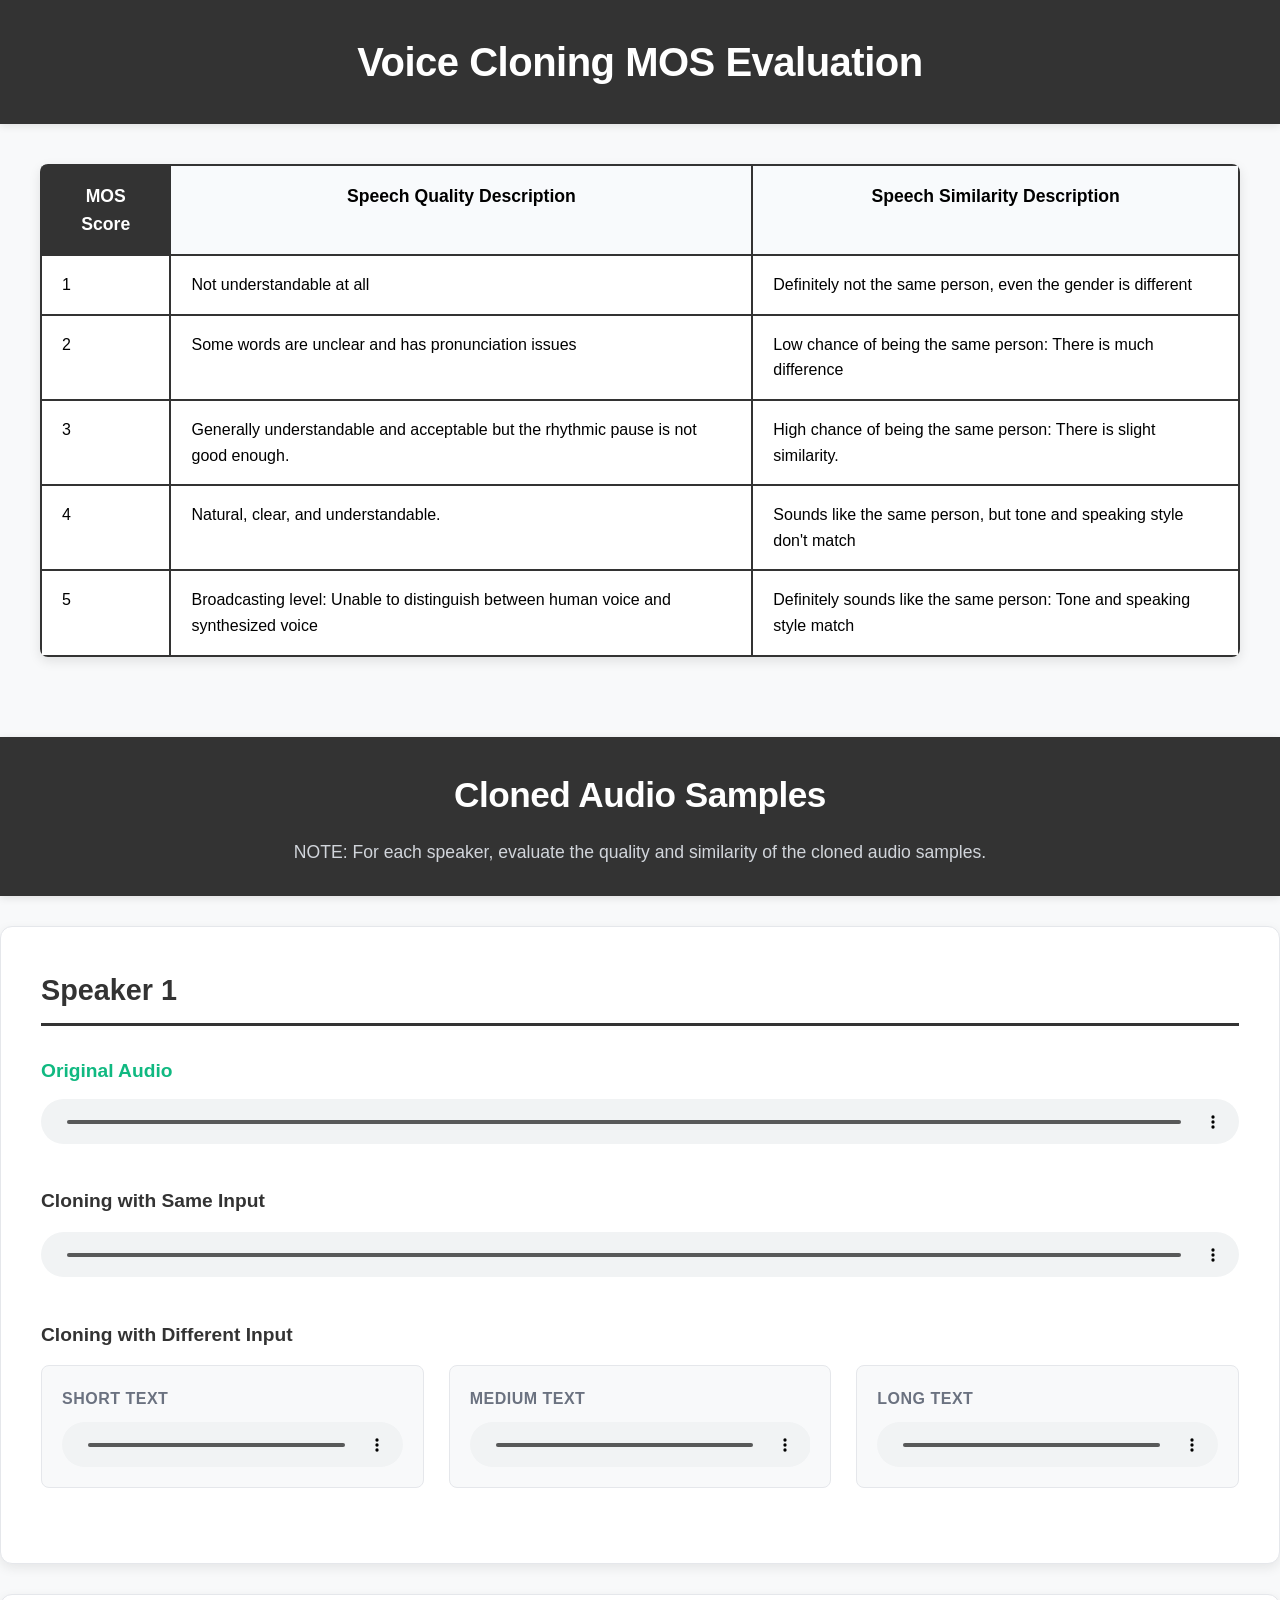
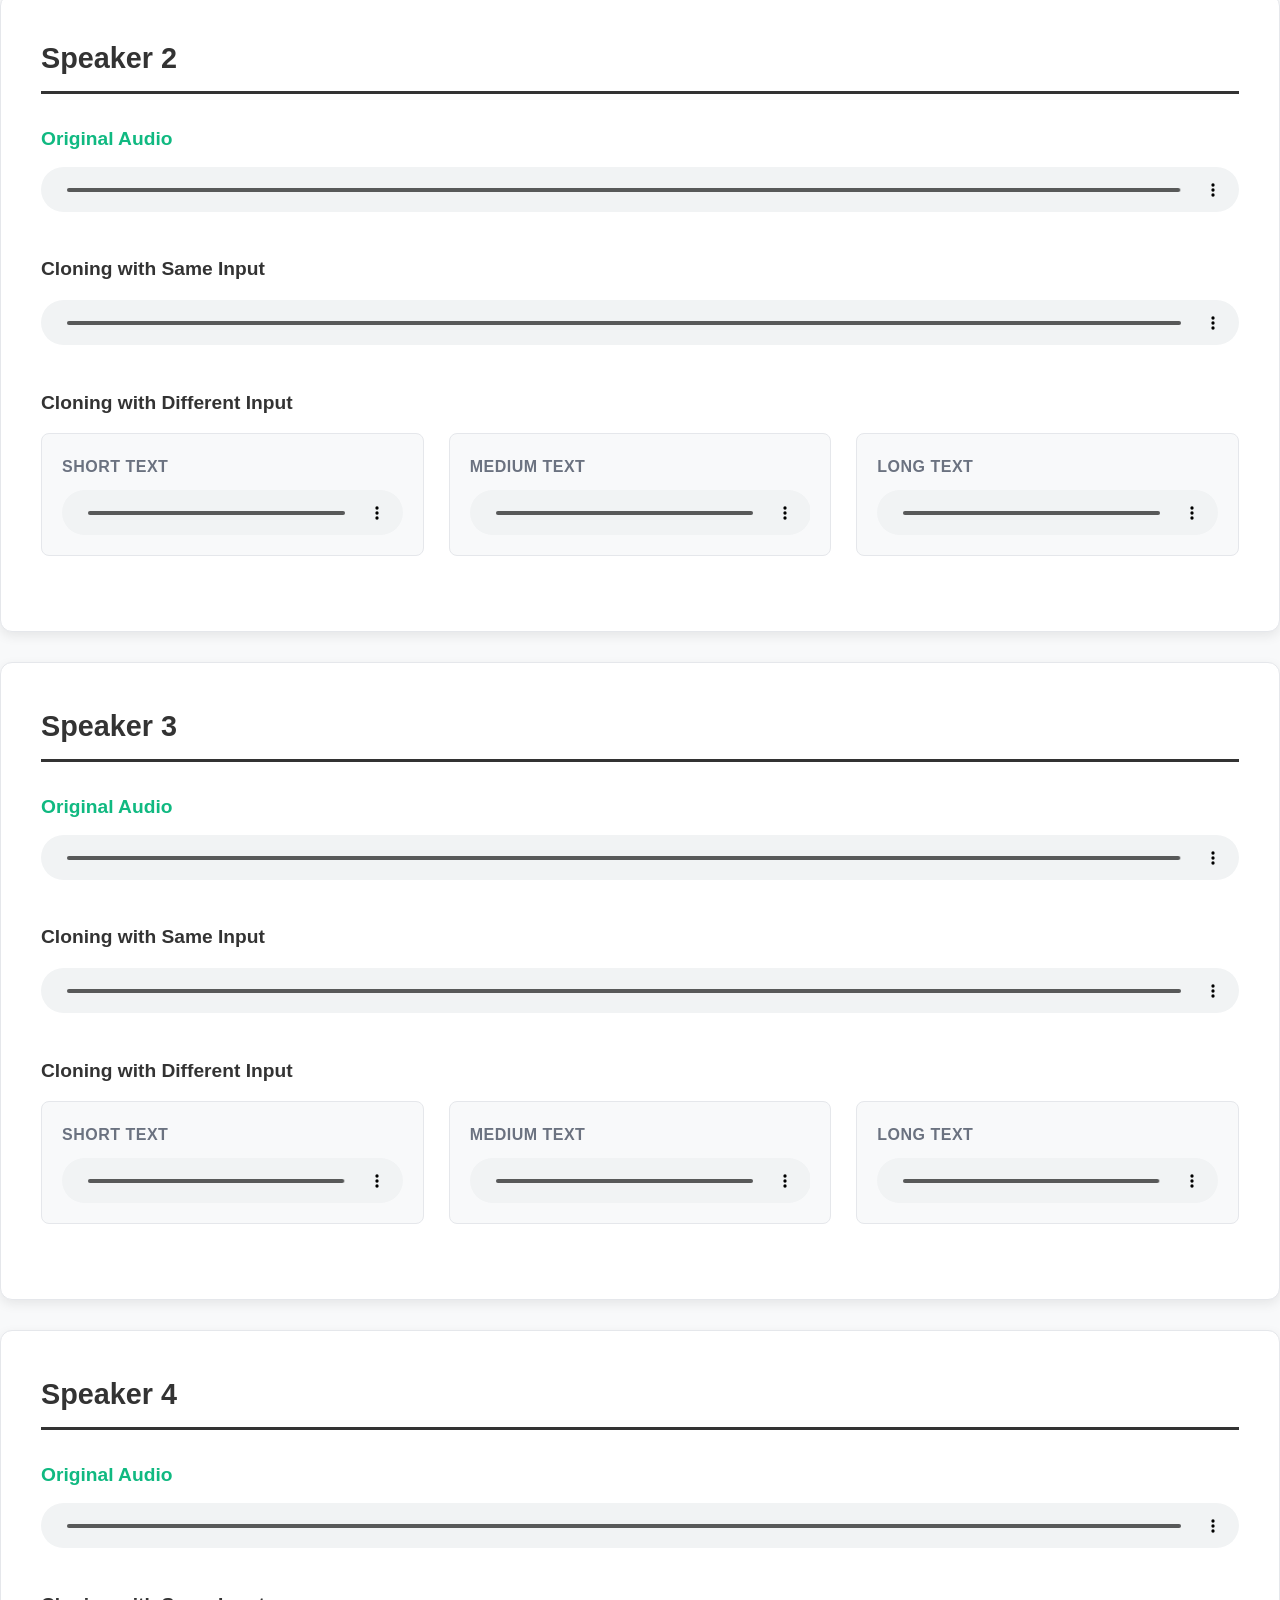
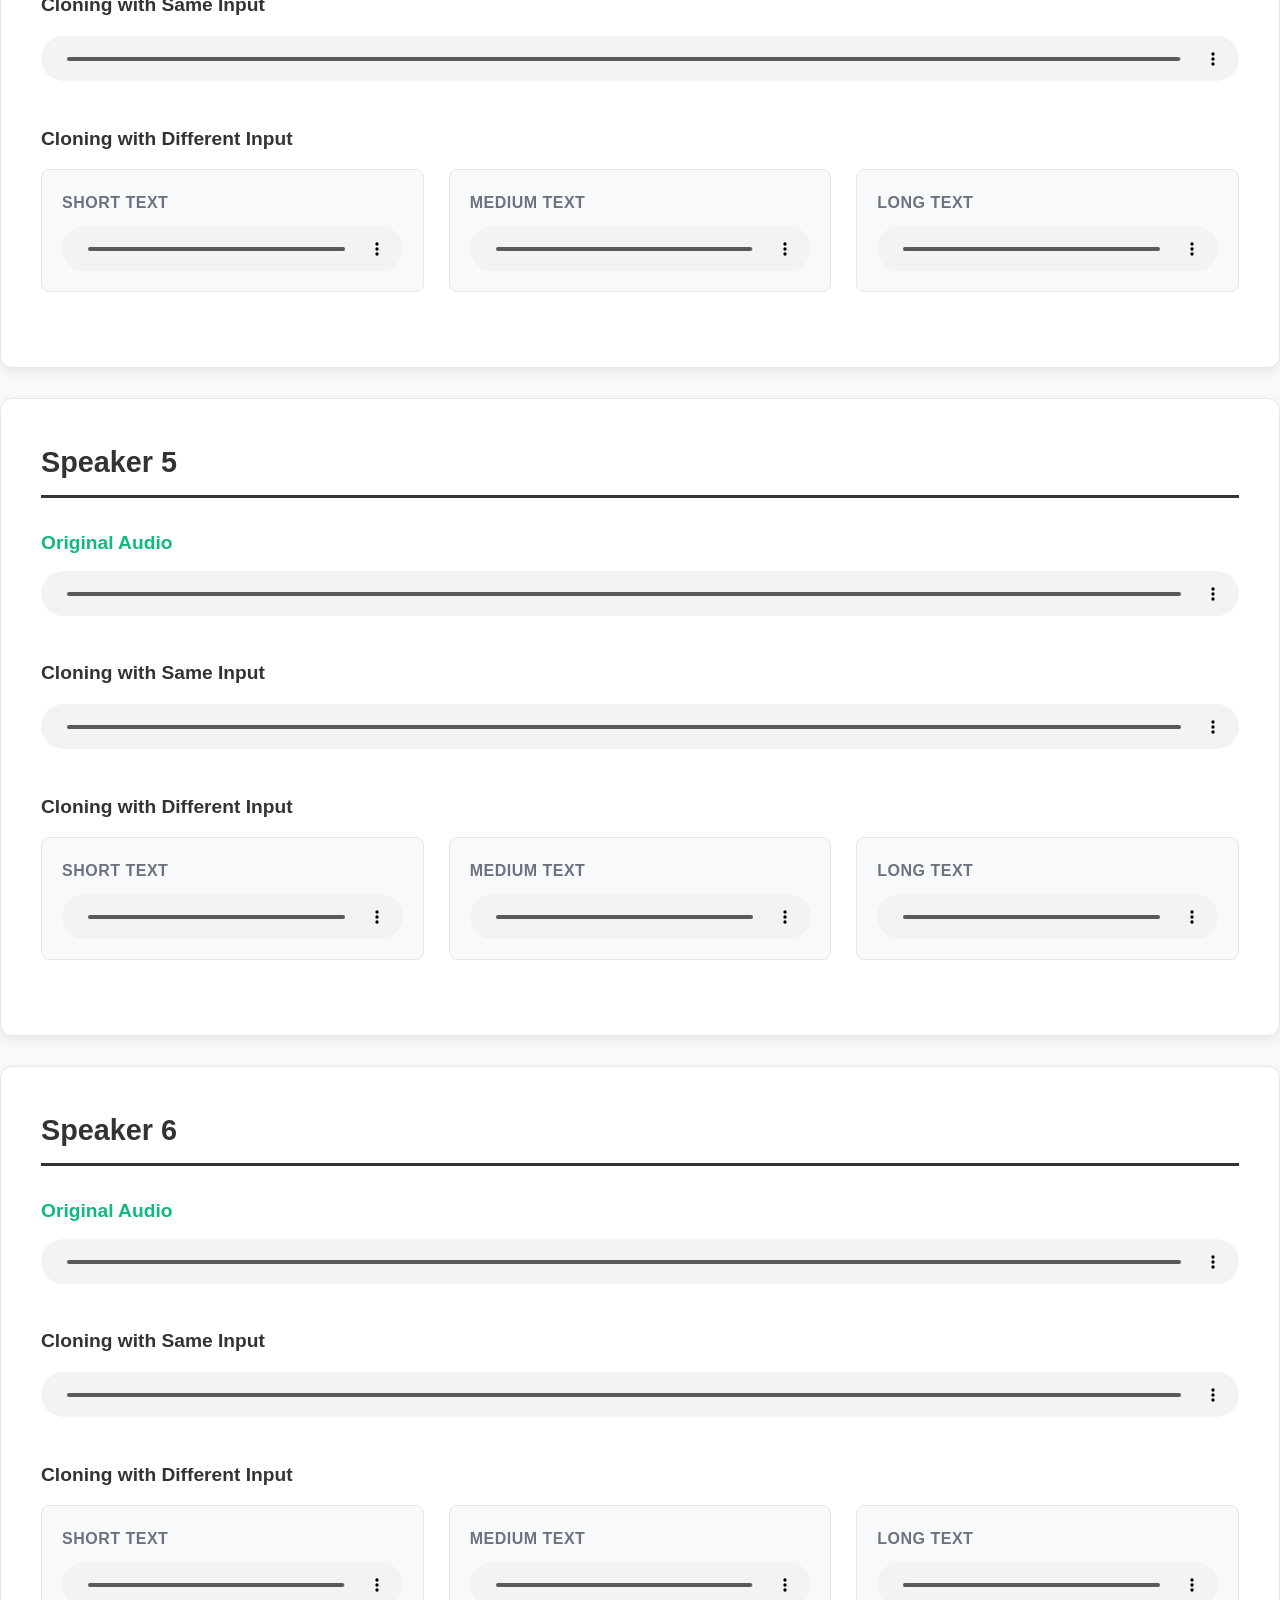
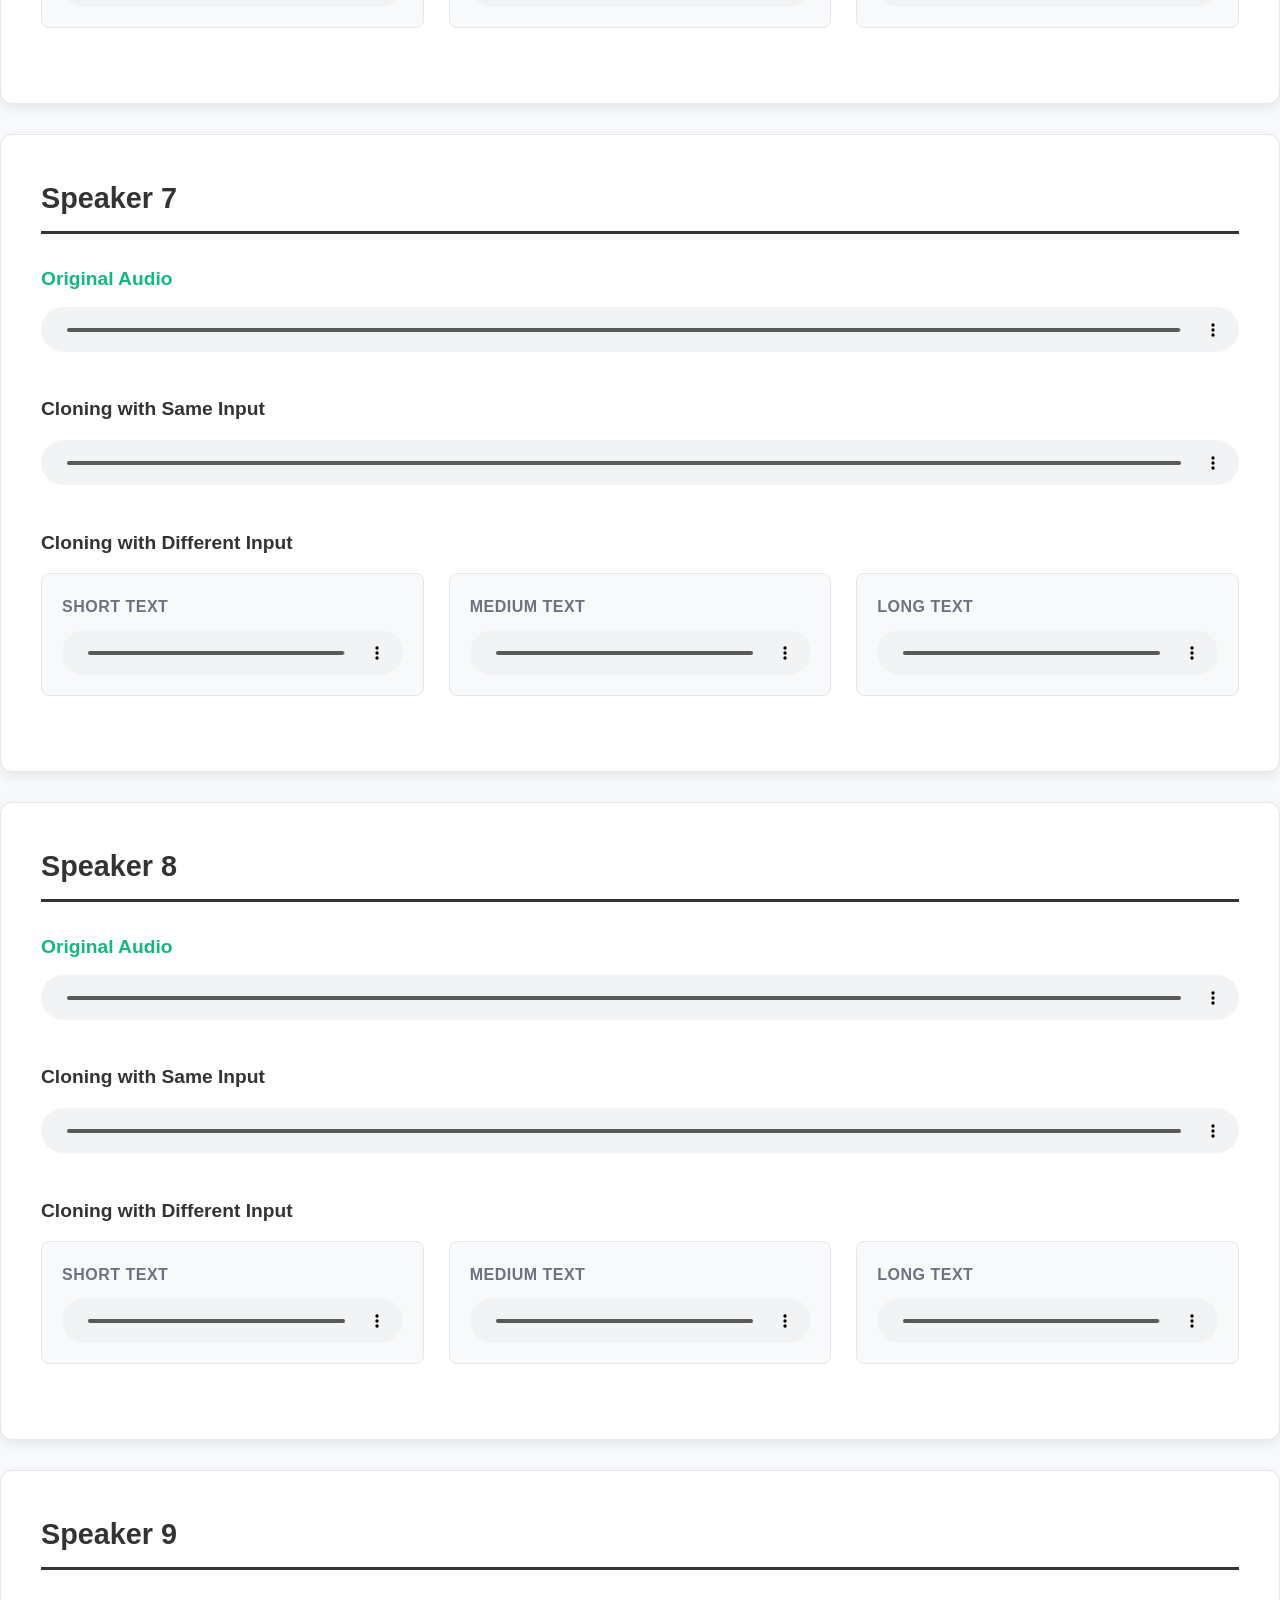
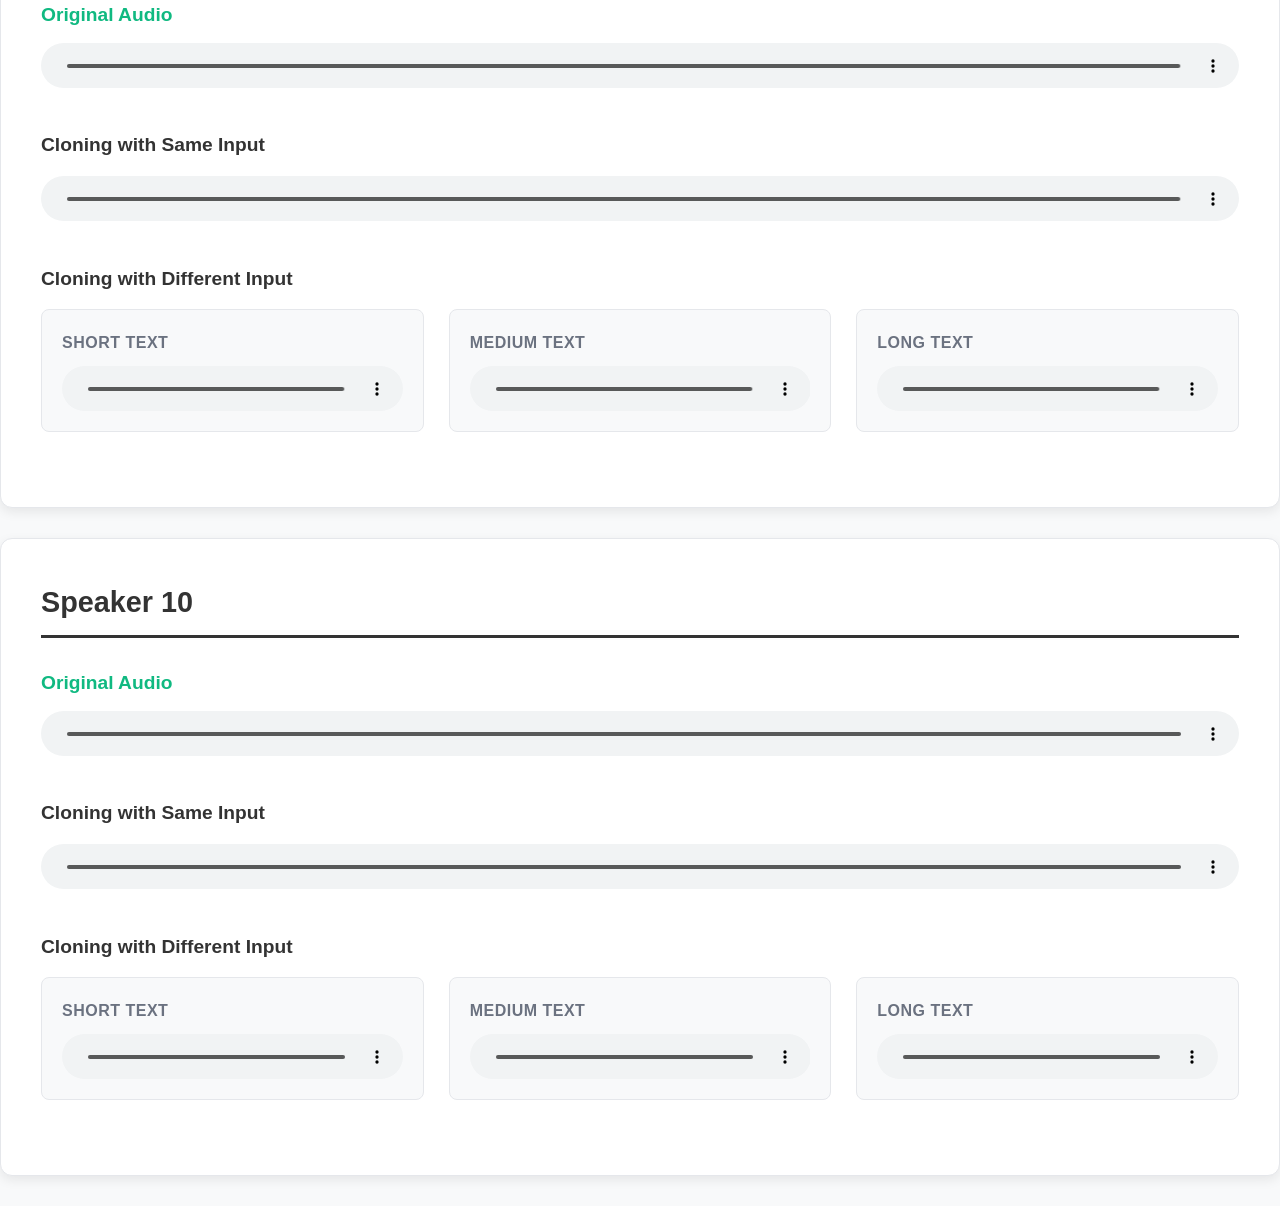
<file: index.html>
<!DOCTYPE html>
<html lang="en">
<head>
    <meta charset="UTF-8">
    <meta name="viewport" content="width=device-width, initial-scale=1.0">
    <title>Voice Cloning MOS Evaluation</title>
    <link rel="stylesheet" href="styles.css">
</head>
<body>
    <header>
        <h1>Voice Cloning MOS Evaluation</h1>
    </header>
    <main>
        <section class="table-section">
            <table id="mos_score">
                <tbody>
                    <tr>
                        <td>MOS Score</td>
                        <td>Speech Quality Description</td>
                        <td>Speech Similarity Description</td>
                    </tr>
                    <tr>
                        <td>1</td>
                        <td>Not understandable at all</td>
                        <td>Definitely not the same person, even the gender is different</td>
                    </tr>
                    <tr>
                        <td>2</td>
                        <td>Some words are unclear and has pronunciation issues</td>
                        <td>Low chance of being the same person: There is much difference</td>
                    </tr>
                    <tr>
                        <td>3</td>
                        <td>Generally understandable and acceptable but the rhythmic pause is not good enough.</td>
                        <td>High chance of being the same person: There is slight similarity.</td>
                    </tr>
                    <tr>
                        <td>4</td>
                        <td>Natural, clear, and understandable.</td>
                        <td>Sounds like the same person, but tone and speaking style don't match</td>
                    </tr>
                    <tr>
                        <td>5</td>
                        <td>Broadcasting level: Unable to distinguish between human voice and synthesized voice</td>
                        <td>Definitely sounds like the same person: Tone and speaking style match</td>
                    </tr>
                </tbody>
            </table>
        </section>
        
        <section class="samples-header">
            <h2>Cloned Audio Samples</h2>
            <p class="note">NOTE: For each speaker, evaluate the quality and similarity of the cloned audio samples.</p>
        </section>

        <section class="speaker-section">
            <h3 class="speaker-title">Speaker 1</h3>
            
            <div class="audio-group">
                <h4 class="original-label">Original Audio</h4>
                <audio controls>
                    <source src="/speakers/original_audio_speaker1.wav" type="audio/wav">
                    Your browser does not support the audio element.
                </audio>
            </div>
            
            <div class="audio-group">
                <h4 class="clone-label">Cloning with Same Input</h4>
                <audio controls>
                    <source src="/speakers/same_input/speaker_1.wav" type="audio/wav">
                    Your browser does not support the audio element.
                </audio>
            </div>
            
            <div class="audio-group">
                <h4 class="clone-label">Cloning with Different Input</h4>
                <div class="clone-grid">
                    <div class="clone-item">
                        <span class="clone-type">Short Text</span>
                        <audio controls>
                            <source src="/speakers/short_cloned_audio_speaker1.wav" type="audio/wav">
                            Your browser does not support the audio element.
                        </audio>
                    </div>
                    <div class="clone-item">
                        <span class="clone-type">Medium Text</span>
                        <audio controls>
                            <source src="/speakers/medium_cloned_audio_speaker1.wav" type="audio/wav">
                            Your browser does not support the audio element.
                        </audio>
                    </div>
                    <div class="clone-item">
                        <span class="clone-type">Long Text</span>
                        <audio controls>
                            <source src="/speakers/long_cloned_audio_speaker1.wav" type="audio/wav">
                            Your browser does not support the audio element.
                        </audio>
                    </div>
                </div>
            </div>
        </section>

        <section class="speaker-section">
            <h3 class="speaker-title">Speaker 2</h3>
            
            <div class="audio-group">
                <h4 class="original-label">Original Audio</h4>
                <audio controls>
                    <source src="/speakers/original_audio_speaker2.flac" type="audio/flac">
                    Your browser does not support the audio element.
                </audio>
            </div>
            
            <div class="audio-group">
                <h4 class="clone-label">Cloning with Same Input</h4>
                <audio controls>
                    <source src="/speakers/same_input/speaker_2.wav" type="audio/wav">
                    Your browser does not support the audio element.
                </audio>
            </div>
            
            <div class="audio-group">
                <h4 class="clone-label">Cloning with Different Input</h4>
                <div class="clone-grid">
                    <div class="clone-item">
                        <span class="clone-type">Short Text</span>
                        <audio controls>
                            <source src="/speakers/short_cloned_audio_speaker2.flac" type="audio/flac">
                            Your browser does not support the audio element.
                        </audio>
                    </div>
                    <div class="clone-item">
                        <span class="clone-type">Medium Text</span>
                        <audio controls>
                            <source src="/speakers/medium_cloned_audio_speaker2.flac" type="audio/flac">
                            Your browser does not support the audio element.
                        </audio>
                    </div>
                    <div class="clone-item">
                        <span class="clone-type">Long Text</span>
                        <audio controls>
                            <source src="/speakers/long_cloned_audio_speaker2.flac" type="audio/flac">
                            Your browser does not support the audio element.
                        </audio>
                    </div>
                </div>
            </div>
        </section>

        <section class="speaker-section">
            <h3 class="speaker-title">Speaker 3</h3>
            
            <div class="audio-group">
                <h4 class="original-label">Original Audio</h4>
                <audio controls>
                    <source src="/speakers/original_audio_speaker3.wav" type="audio/wav">
                    Your browser does not support the audio element.
                </audio>
            </div>
            
            <div class="audio-group">
                <h4 class="clone-label">Cloning with Same Input</h4>
                <audio controls>
                    <source src="/speakers/same_input/speaker_3.wav" type="audio/wav">
                    Your browser does not support the audio element.
                </audio>
            </div>
            
            <div class="audio-group">
                <h4 class="clone-label">Cloning with Different Input</h4>
                <div class="clone-grid">
                    <div class="clone-item">
                        <span class="clone-type">Short Text</span>
                        <audio controls>
                            <source src="/speakers/short_cloned_audio_speaker3.wav" type="audio/wav">
                            Your browser does not support the audio element.
                        </audio>
                    </div>
                    <div class="clone-item">
                        <span class="clone-type">Medium Text</span>
                        <audio controls>
                            <source src="/speakers/medium_cloned_audio_speaker3.wav" type="audio/wav">
                            Your browser does not support the audio element.
                        </audio>
                    </div>
                    <div class="clone-item">
                        <span class="clone-type">Long Text</span>
                        <audio controls>
                            <source src="/speakers/long_cloned_audio_speaker3.wav" type="audio/wav">
                            Your browser does not support the audio element.
                        </audio>
                    </div>
                </div>
            </div>
        </section>

        <section class="speaker-section">
            <h3 class="speaker-title">Speaker 4</h3>
            
            <div class="audio-group">
                <h4 class="original-label">Original Audio</h4>
                <audio controls>
                    <source src="/speakers/original_audio_speaker4.wav" type="audio/wav">
                    Your browser does not support the audio element.
                </audio>
            </div>
            
            <div class="audio-group">
                <h4 class="clone-label">Cloning with Same Input</h4>
                <audio controls>
                    <source src="/speakers/same_input/speaker_4.wav" type="audio/wav">
                    Your browser does not support the audio element.
                </audio>
            </div>
            
            <div class="audio-group">
                <h4 class="clone-label">Cloning with Different Input</h4>
                <div class="clone-grid">
                    <div class="clone-item">
                        <span class="clone-type">Short Text</span>
                        <audio controls>
                            <source src="/speakers/short_cloned_audio_speaker4.flac" type="audio/flac">
                            Your browser does not support the audio element.
                        </audio>
                    </div>
                    <div class="clone-item">
                        <span class="clone-type">Medium Text</span>
                        <audio controls>
                            <source src="/speakers/medium_cloned_audio_speaker4.flac" type="audio/flac">
                            Your browser does not support the audio element.
                        </audio>
                    </div>
                    <div class="clone-item">
                        <span class="clone-type">Long Text</span>
                        <audio controls>
                            <source src="/speakers/long_cloned_audio_speaker4.flac" type="audio/flac">
                            Your browser does not support the audio element.
                        </audio>
                    </div>
                </div>
            </div>
        </section>

        <section class="speaker-section">
            <h3 class="speaker-title">Speaker 5</h3>
            
            <div class="audio-group">
                <h4 class="original-label">Original Audio</h4>
                <audio controls>
                    <source src="/speakers/original_audio_speaker5.flac" type="audio/flac">
                    Your browser does not support the audio element.
                </audio>
            </div>
            
            <div class="audio-group">
                <h4 class="clone-label">Cloning with Same Input</h4>
                <audio controls>
                    <source src="/speakers/same_input/speaker_5.wav" type="audio/wav">
                    Your browser does not support the audio element.
                </audio>
            </div>
            
            <div class="audio-group">
                <h4 class="clone-label">Cloning with Different Input</h4>
                <div class="clone-grid">
                    <div class="clone-item">
                        <span class="clone-type">Short Text</span>
                        <audio controls>
                            <source src="/speakers/short_cloned_audio_speaker5.flac" type="audio/flac">
                            Your browser does not support the audio element.
                        </audio>
                    </div>
                    <div class="clone-item">
                        <span class="clone-type">Medium Text</span>
                        <audio controls>
                            <source src="/speakers/medium_cloned_audio_speaker5.flac" type="audio/flac">
                            Your browser does not support the audio element.
                        </audio>
                    </div>
                    <div class="clone-item">
                        <span class="clone-type">Long Text</span>
                        <audio controls>
                            <source src="/speakers/long_cloned_audio_speaker5.flac" type="audio/flac">
                            Your browser does not support the audio element.
                        </audio>
                    </div>
                </div>
            </div>
        </section>

        <section class="speaker-section">
            <h3 class="speaker-title">Speaker 6</h3>
            
            <div class="audio-group">
                <h4 class="original-label">Original Audio</h4>
                <audio controls>
                    <source src="/speakers/original_audio_speaker6.wav" type="audio/wav">
                    Your browser does not support the audio element.
                </audio>
            </div>
            
            <div class="audio-group">
                <h4 class="clone-label">Cloning with Same Input</h4>
                <audio controls>
                    <source src="/speakers/same_input/speaker_6.wav" type="audio/wav">
                    Your browser does not support the audio element.
                </audio>
            </div>
            
            <div class="audio-group">
                <h4 class="clone-label">Cloning with Different Input</h4>
                <div class="clone-grid">
                    <div class="clone-item">
                        <span class="clone-type">Short Text</span>
                        <audio controls>
                            <source src="/speakers/short_cloned_audio_speaker6.wav" type="audio/wav">
                            Your browser does not support the audio element.
                        </audio>
                    </div>
                    <div class="clone-item">
                        <span class="clone-type">Medium Text</span>
                        <audio controls>
                            <source src="/speakers/medium_cloned_audio_speaker6.wav" type="audio/wav">
                            Your browser does not support the audio element.
                        </audio>
                    </div>
                    <div class="clone-item">
                        <span class="clone-type">Long Text</span>
                        <audio controls>
                            <source src="/speakers/long_cloned_audio_speaker6.wav" type="audio/wav">
                            Your browser does not support the audio element.
                        </audio>
                    </div>
                </div>
            </div>
        </section>

        <section class="speaker-section">
            <h3 class="speaker-title">Speaker 7</h3>
            
            <div class="audio-group">
                <h4 class="original-label">Original Audio</h4>
                <audio controls>
                    <source src="/speakers/original_audio_speaker7.flac" type="audio/flac">
                    Your browser does not support the audio element.
                </audio>
            </div>
            
            <div class="audio-group">
                <h4 class="clone-label">Cloning with Same Input</h4>
                <audio controls>
                    <source src="/speakers/same_input/speaker_7.wav" type="audio/wav">
                    Your browser does not support the audio element.
                </audio>
            </div>
            
            <div class="audio-group">
                <h4 class="clone-label">Cloning with Different Input</h4>
                <div class="clone-grid">
                    <div class="clone-item">
                        <span class="clone-type">Short Text</span>
                        <audio controls>
                            <source src="/speakers/short_cloned_audio_speaker7.flac" type="audio/flac">
                            Your browser does not support the audio element.
                        </audio>
                    </div>
                    <div class="clone-item">
                        <span class="clone-type">Medium Text</span>
                        <audio controls>
                            <source src="/speakers/medium_cloned_audio_speaker7.flac" type="audio/flac">
                            Your browser does not support the audio element.
                        </audio>
                    </div>
                    <div class="clone-item">
                        <span class="clone-type">Long Text</span>
                        <audio controls>
                            <source src="/speakers/long_cloned_audio_speaker7.flac" type="audio/flac">
                            Your browser does not support the audio element.
                        </audio>
                    </div>
                </div>
            </div>
        </section>

        <section class="speaker-section">
            <h3 class="speaker-title">Speaker 8</h3>
            
            <div class="audio-group">
                <h4 class="original-label">Original Audio</h4>
                <audio controls>
                    <source src="/speakers/original_audio_speaker8.wav" type="audio/wav">
                    Your browser does not support the audio element.
                </audio>
            </div>
            
            <div class="audio-group">
                <h4 class="clone-label">Cloning with Same Input</h4>
                <audio controls>
                    <source src="/speakers/same_input/speaker_8.wav" type="audio/wav">
                    Your browser does not support the audio element.
                </audio>
            </div>
            
            <div class="audio-group">
                <h4 class="clone-label">Cloning with Different Input</h4>
                <div class="clone-grid">
                    <div class="clone-item">
                        <span class="clone-type">Short Text</span>
                        <audio controls>
                            <source src="/speakers/short_cloned_audio_speaker8.wav" type="audio/wav">
                            Your browser does not support the audio element.
                        </audio>
                    </div>
                    <div class="clone-item">
                        <span class="clone-type">Medium Text</span>
                        <audio controls>
                            <source src="/speakers/medium_cloned_audio_speaker8.wav" type="audio/wav">
                            Your browser does not support the audio element.
                        </audio>
                    </div>
                    <div class="clone-item">
                        <span class="clone-type">Long Text</span>
                        <audio controls>
                            <source src="/speakers/long_cloned_audio_speaker8.wav" type="audio/wav">
                            Your browser does not support the audio element.
                        </audio>
                    </div>
                </div>
            </div>
        </section>

        <section class="speaker-section">
            <h3 class="speaker-title">Speaker 9</h3>
            
            <div class="audio-group">
                <h4 class="original-label">Original Audio</h4>
                <audio controls>
                    <source src="/speakers/original_audio_speaker9.wav" type="audio/wav">
                    Your browser does not support the audio element.
                </audio>
            </div>
            
            <div class="audio-group">
                <h4 class="clone-label">Cloning with Same Input</h4>
                <audio controls>
                    <source src="/speakers/same_input/speaker_9.wav" type="audio/wav">
                    Your browser does not support the audio element.
                </audio>
            </div>
            
            <div class="audio-group">
                <h4 class="clone-label">Cloning with Different Input</h4>
                <div class="clone-grid">
                    <div class="clone-item">
                        <span class="clone-type">Short Text</span>
                        <audio controls>
                            <source src="/speakers/short_cloned_audio_speaker9.wav" type="audio/wav">
                            Your browser does not support the audio element.
                        </audio>
                    </div>
                    <div class="clone-item">
                        <span class="clone-type">Medium Text</span>
                        <audio controls>
                            <source src="/speakers/medium_cloned_audio_speaker9.wav" type="audio/wav">
                            Your browser does not support the audio element.
                        </audio>
                    </div>
                    <div class="clone-item">
                        <span class="clone-type">Long Text</span>
                        <audio controls>
                            <source src="/speakers/long_cloned_audio_speaker9.wav" type="audio/wav">
                            Your browser does not support the audio element.
                        </audio>
                    </div>
                </div>
            </div>
        </section>

        <section class="speaker-section">
            <h3 class="speaker-title">Speaker 10</h3>
            
            <div class="audio-group">
                <h4 class="original-label">Original Audio</h4>
                <audio controls>
                    <source src="/speakers/original_audio_speaker10.flac" type="audio/flac">
                    Your browser does not support the audio element.
                </audio>
            </div>
            
            <div class="audio-group">
                <h4 class="clone-label">Cloning with Same Input</h4>
                <audio controls>
                    <source src="/speakers/same_input/speaker_10.wav" type="audio/wav">
                    Your browser does not support the audio element.
                </audio>
            </div>
            
            <div class="audio-group">
                <h4 class="clone-label">Cloning with Different Input</h4>
                <div class="clone-grid">
                    <div class="clone-item">
                        <span class="clone-type">Short Text</span>
                        <audio controls>
                            <source src="/speakers/short_cloned_audio_speaker10.flac" type="audio/flac">
                            Your browser does not support the audio element.
                        </audio>
                    </div>
                    <div class="clone-item">
                        <span class="clone-type">Medium Text</span>
                        <audio controls>
                            <source src="/speakers/medium_cloned_audio_speaker10.flac" type="audio/flac">
                            Your browser does not support the audio element.
                        </audio>
                    </div>
                    <div class="clone-item">
                        <span class="clone-type">Long Text</span>
                        <audio controls>
                            <source src="/speakers/long_cloned_audio_speaker10.flac" type="audio/flac">
                            Your browser does not support the audio element.
                        </audio>
                    </div>
                </div>
            </div>
        </section>
    </main>
    <script src="script.js"></script>
</body>
</html>
</file>
<file: styles.css>
/* Enhanced base styles with better typography and spacing */
body {
  font-family: "Segoe UI", Tahoma, Geneva, Verdana, sans-serif;
  margin: 0;
  padding: 0;
  box-sizing: border-box;
  background-color: #f8f9fa;
  line-height: 1.6;
}

/* Improved header with better padding and typography */
header {
  background-color: #333;
  color: #fff;
  padding: 30px 20px;
  text-align: center;
  box-shadow: 0 2px 8px rgba(0, 0, 0, 0.1);
}

header h1 {
  margin: 0;
  font-size: 2.5rem;
  font-weight: 700;
  letter-spacing: -0.5px;
}

/* Enhanced table styling with better spacing and visual hierarchy */
.table-section {
  padding: 40px 20px;
  max-width: 1200px;
  margin: 0 auto;
}

#mos_score {
  margin: 0 auto;
  text-align: left;
  border-collapse: collapse;
  width: 100%;
  background-color: white;
  border-radius: 8px;
  overflow: hidden;
  box-shadow: 0 4px 12px rgba(0, 0, 0, 0.1);
}

#mos_score td {
  border: 2px solid #333;
  padding: 16px 20px;
  vertical-align: top;
}

#mos_score tr:first-child td {
  background-color: #f8fafc;
  font-weight: 700;
  text-align: center;
  font-size: 1.1rem;
}

#mos_score tr:first-child td:first-child {
  background-color: #333;
  color: white;
}

/* Added samples header section styling */
.samples-header {
  background-color: #333;
  color: #fff;
  padding: 30px 20px;
  text-align: center;
  margin: 40px 0 0 0;
  box-shadow: 0 2px 8px rgba(0, 0, 0, 0.1);
}

.samples-header h2 {
  margin: 0;
  font-size: 2.2rem;
  font-weight: 700;
  letter-spacing: -0.5px;
}

.note {
  margin: 15px 0 0 0;
  font-size: 1.1rem;
  color: #d1d5db;
  font-weight: 400;
}

/* Enhanced speaker section styling with cards and better spacing */
.speaker-section {
  background-color: white;
  margin: 30px auto;
  padding: 40px;
  border-radius: 12px;
  box-shadow: 0 4px 12px rgba(0, 0, 0, 0.08);
  max-width: 1200px;
  border: 1px solid #e5e7eb;
}

.speaker-title {
  color: #333;
  font-size: 1.8rem;
  font-weight: 700;
  margin: 0 0 30px 0;
  padding: 0;
  border-bottom: 3px solid #333;
  padding-bottom: 10px;
}

/* Improved audio group styling with better labels and spacing */
.audio-group {
  margin-bottom: 35px;
}

.original-label {
  color: #10b981;
  font-size: 1.2rem;
  font-weight: 700;
  margin: 0 0 12px 0;
  display: block;
}

.clone-label {
  color: #333;
  font-size: 1.2rem;
  font-weight: 700;
  margin: 0 0 15px 0;
  display: block;
}

/* Enhanced clone grid with better responsive layout */
.clone-grid {
  display: grid;
  grid-template-columns: repeat(auto-fit, minmax(320px, 1fr));
  gap: 25px;
  margin-top: 15px;
}

.clone-item {
  display: flex;
  flex-direction: column;
  gap: 10px;
  padding: 20px;
  background-color: #f8f9fa;
  border-radius: 8px;
  border: 1px solid #e5e7eb;
}

.clone-type {
  font-weight: 600;
  color: #6b7280;
  font-size: 1rem;
  text-transform: uppercase;
  letter-spacing: 0.5px;
}

/* Enhanced audio player styling */
audio {
  width: 100%;
  height: 45px;
  border-radius: 6px;
  outline: none;
}

audio:focus {
  box-shadow: 0 0 0 3px rgba(51, 51, 51, 0.1);
}

/* Responsive design improvements */
@media (max-width: 768px) {
  header h1 {
    font-size: 2rem;
  }

  .samples-header h2 {
    font-size: 1.8rem;
  }

  .speaker-section {
    margin: 20px 10px;
    padding: 25px;
  }

  .speaker-title {
    font-size: 1.5rem;
  }

  .clone-grid {
    grid-template-columns: 1fr;
    gap: 20px;
  }

  #mos_score td {
    padding: 12px 8px;
    font-size: 0.9rem;
  }
}

/* Removed old unused styles and cleaned up */
form {
  display: flex;
  align-items: center;
}

label {
  margin-right: 10px;
}
</file>
